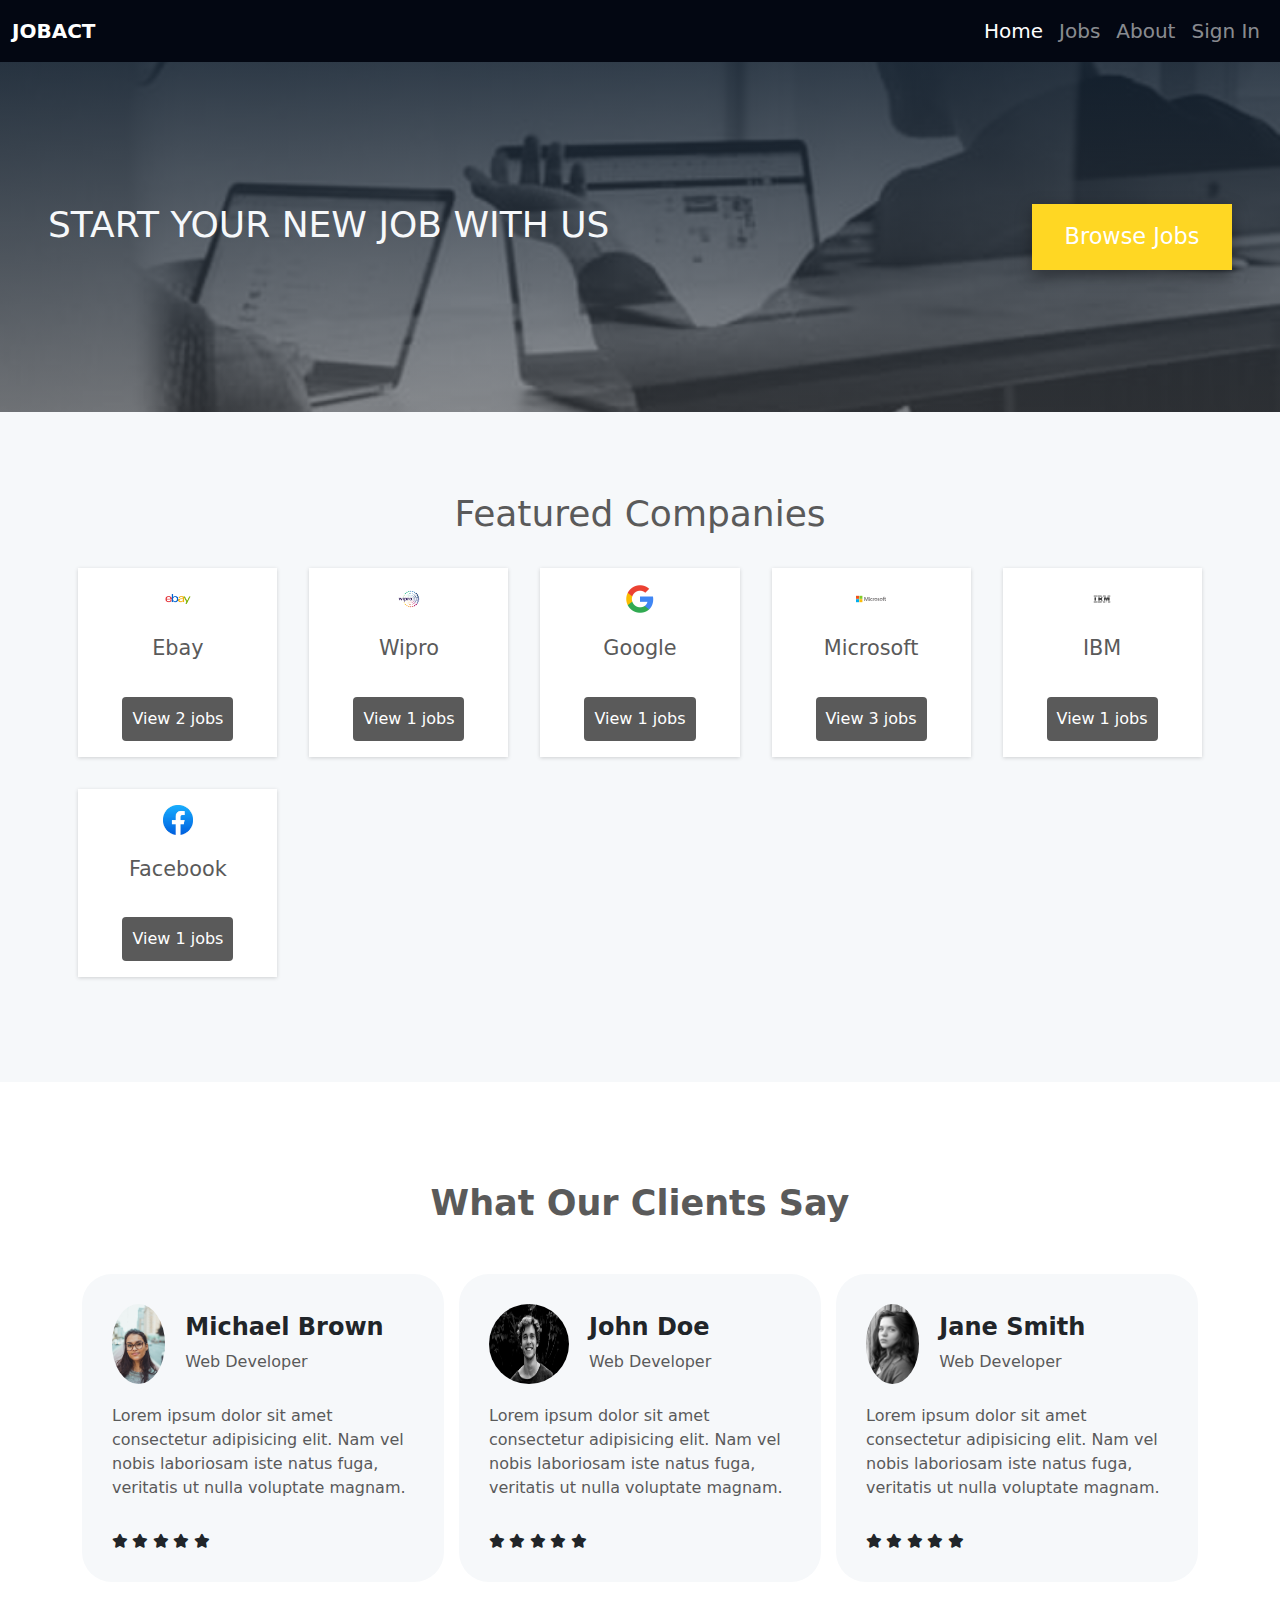
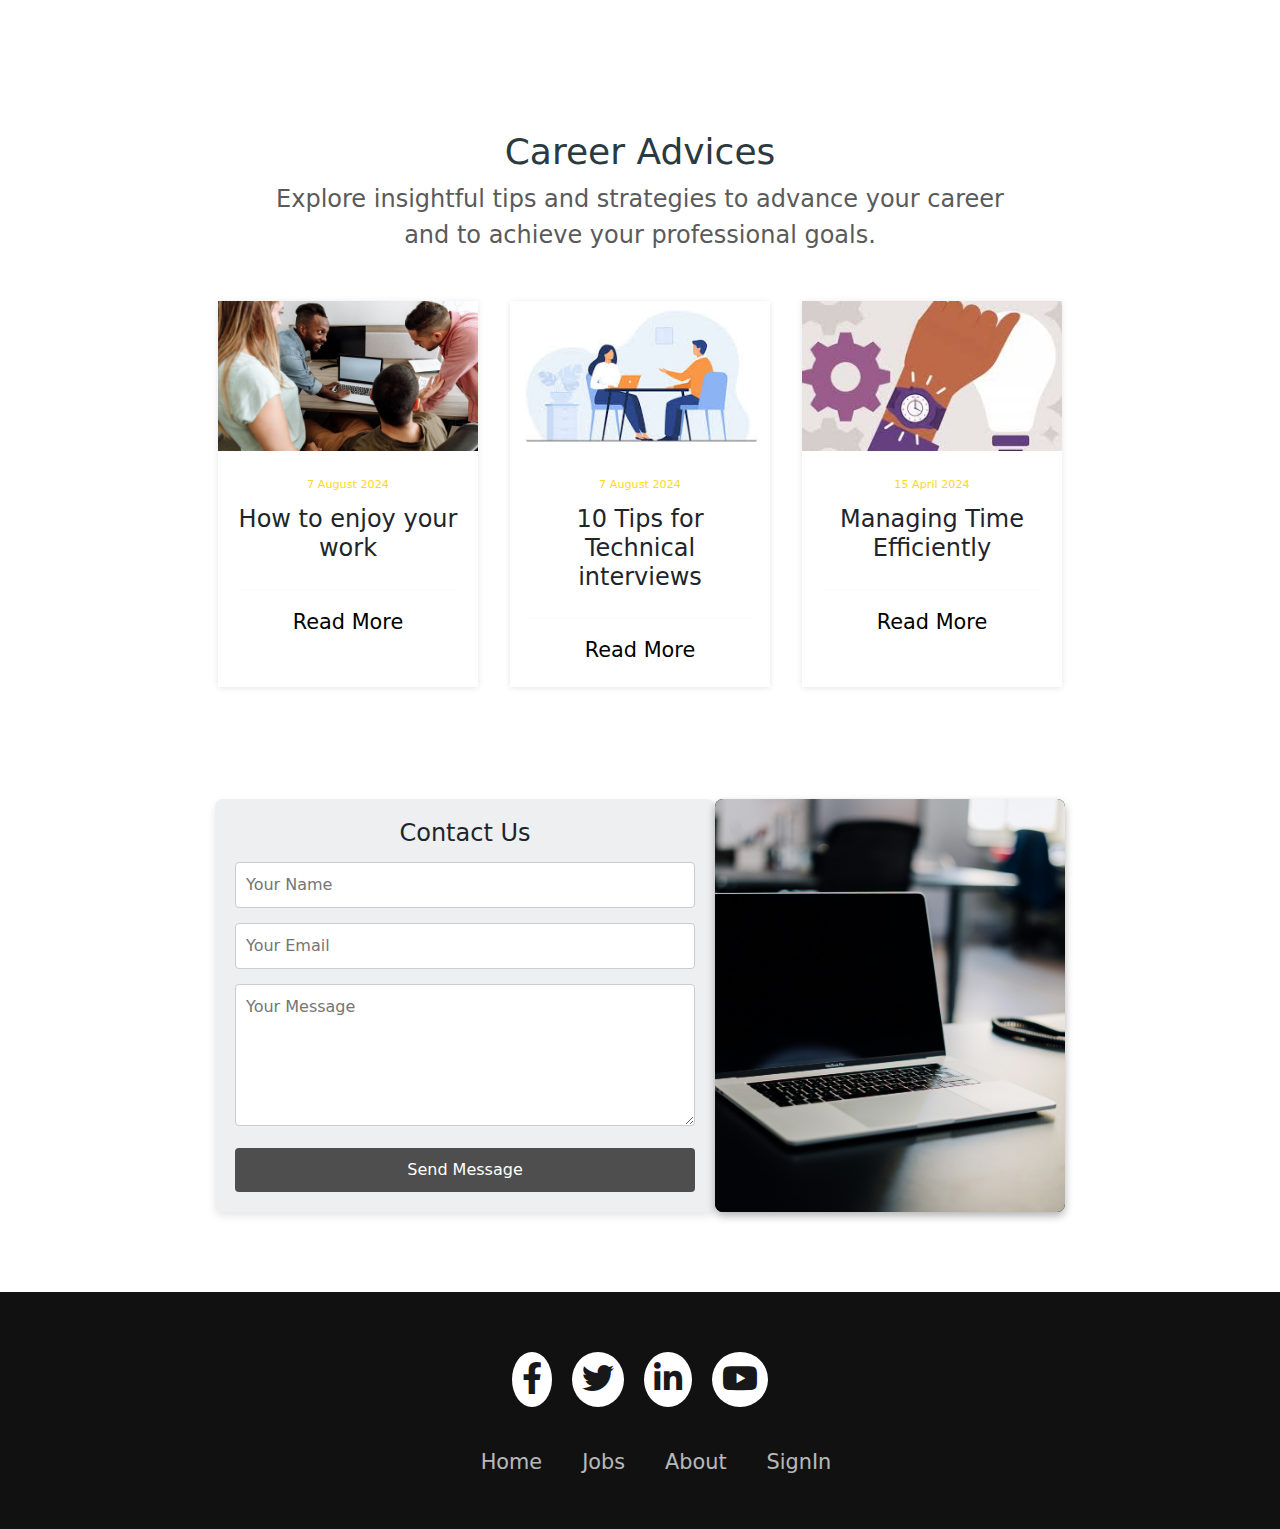
<file: index.html>
<!DOCTYPE html>
<html lang="en">
<head>
    <meta charset="UTF-8">
    <meta name="viewport" content="width=device-width, initial-scale=1.0">
    <title>Responsive Job portal</title>
    <link rel="stylesheet" href="styles/styles.css">
    <link href="https://cdn.jsdelivr.net/npm/bootstrap@5.3.0-alpha1/dist/css/bootstrap.min.css" rel="stylesheet">
    <!-- icon links -->
    <link rel="stylesheet" href="https://cdnjs.cloudflare.com/ajax/libs/font-awesome/6.0.0-beta3/css/all.min.css">
    
</head>
<body>
    <nav class="navbar navbar-expand-lg navbar-dark">
        <div class="container-fluid">
          <a class="navbar-brand" href="#">JOBACT</a>
          <button class="navbar-toggler" type="button" data-bs-toggle="collapse" data-bs-target="#navbarNav" aria-controls="navbarNav" aria-expanded="false" aria-label="Toggle navigation">
            <span class="navbar-toggler-icon"></span>
          </button>
          <div class="collapse navbar-collapse justify-content-end" id="navbarNav">
            <ul class="navbar-nav">
              <li class="nav-item" >
                <a class="nav-link fs-5 active" aria-current="page" href="index.html" fs-6>Home</a>
              </li>
              <li class="nav-item">
                <a class="nav-link fs-5" href="jobs.html">Jobs</a>
              </li>
              <li class="nav-item">
                <a class="nav-link fs-5" href="about.html">About</a>
              </li>
              <li class="nav-item">
                <a class="nav-link fs-5" href="login.html">Sign In</a>
              </li>
            </ul>
          </div>
        </div>
      </nav>
    
        <!-- join details section -->
        <section class="join">
            <div class="join-detail">
                <h1 class="section-title">START YOUR NEW JOB WITH US</h1>
            </div>
            <button class="join-btn"><a href="jobs.html">Browse Jobs</a></button>
        </section>

        <!-- featured companies -->
        <section class="featured" id="companies">
            <h1 class="section-title">Featured Companies</h1>
            <div class="featured-wrapper">
                <div class="featured-card">
                    <img class="featured-image" src="assets/ebay.png">
                    <p>Ebay</p>
                    <button class="featured-btn">View 2 jobs</button>
                </div>
                <div class="featured-card">
                    <img class="featured-image" src="assets/wiprologo.png">
                    <p>Wipro</p>
                    <button class="featured-btn">View 1 jobs</button>
                </div>
                <div class="featured-card">
                    <img class="featured-image" src="assets/Google__G__logo.svg.png">
                    <p>Google</p>
                    <button class="featured-btn">View 1 jobs</button>
                </div>
                <div class="featured-card">
                    <img class="featured-image" src="assets/microsoft-logo.svg">
                    <p>Microsoft</p>
                    <button class="featured-btn">View 3 jobs</button>
                </div>
                <div class="featured-card">
                    <img class="featured-image" src="assets/ibmlogo.png">
                    <p>IBM</p>
                    <button class="featured-btn">View 1 jobs</button>
                </div>
                <div class="featured-card">
                    <img class="featured-image" src="assets/facebooklogo.jpeg">
                    <p>Facebook</p>
                    <button class="featured-btn">View 1 jobs</button>
                </div>
            </div>
        </section>

       
<!-- testimonials section -->
<section class="testimonials">
    <div class="container">
        <div class="section-header">
            <h2 class="title">What our clients say</h2>
        </div>
        <div class="testimonials-content">
            <div class="testimonials-item">
                <div class="info">
                    <img src="assets/profile1 (1).jpg">
                    <div class="test-box">
                        <h3 class="name">Michael Brown</h3>
                        <span class="job">Web Developer</span>
                    </div>
                </div>
                <p>Lorem ipsum dolor sit amet consectetur adipisicing elit. Nam vel nobis laboriosam iste natus fuga, veritatis ut nulla voluptate magnam.</p>
                <div class="rating">
                    <i class="fa-solid fa-star"></i>
                    <i class="fa-solid fa-star"></i>
                    <i class="fa-solid fa-star"></i>
                    <i class="fa-solid fa-star"></i>
                    <i class="fa-solid fa-star"></i>
                </div>
            </div>

            <div class="testimonials-item">
                <div class="info">
                    <img src="assets/profile2.jpg">
                    <div class="test-box">
                        <h3 class="name">John Doe</h3>
                        <span class="job">Web Developer</span>
                    </div>
                </div>
                <p>Lorem ipsum dolor sit amet consectetur adipisicing elit. Nam vel nobis laboriosam iste natus fuga, veritatis ut nulla voluptate magnam.</p>
                <div class="rating">
                    <i class="fa fa-star"></i>
                    <i class="fa fa-star"></i>
                    <i class="fa fa-star"></i>
                    <i class="fa fa-star"></i>
                    <i class="fa fa-star"></i>
                </div>
            </div>

            <div class="testimonials-item">
                <div class="info">
                    <img src="assets/profile3.jpg">
                    <div class="test-box">
                        <h3 class="name">Jane Smith</h3>
                        <span class="job">Web Developer</span>
                    </div>
                </div>
                <p>Lorem ipsum dolor sit amet consectetur adipisicing elit. Nam vel nobis laboriosam iste natus fuga, veritatis ut nulla voluptate magnam.</p>
                <div class="rating">
                    <i class="fa fa-star"></i>
                    <i class="fa fa-star"></i>
                    <i class="fa fa-star"></i>
                    <i class="fa fa-star"></i>
                    <i class="fa fa-star"></i>
                </div>
            </div>
        </div>
    </div>
</section>


<section class="blog" id="blog">
    <h1 class="section-title">Career Advices</h1>
        <p>Explore insightful tips and strategies to advance your career <br>
        and to achieve your professional goals.</p>
    <div class="blog-wrapper">
        <div class="blog-card">
            <img class="blog-image" src="assets/blogimage1.jpeg">
            <div class="blog-detail">
                <span>7 August 2024</span>
                <h4>How to enjoy your work</h4>
                <hr class="divider">
                    <a href="#">Read More</a>
            </div>
        </div>
        <div class="blog-card">
            <img class="blog-image" src="assets/blog-2.jpeg">
            <div class="blog-detail">
                <span>7 August 2024</span>
                <h4>10 Tips for Technical interviews</h4>
                <hr class="divider">
                    <a href="#">Read More</a>
            </div>
        </div>
        <div class="blog-card">
            <img class="blog-image" src="assets/blog-3.jpeg">
            <div class="blog-detail">
                <span>15 April 2024</span>
                <h4>Managing Time Efficiently</h4>
                <hr class="divider">
                    <a href="#">Read More</a>
            </div>
        </div>
    </div>
    </section>

        
<div class="contact">
    <div class="contact-form">
      <h2>Contact Us</h2>
      <form action="#">
          <input type="text" name="name" placeholder="Your Name" required>
          <input type="email" name="email" placeholder="Your Email" required>
          <textarea name="message" rows="5" placeholder="Your Message" required></textarea>
          <button type="submit">Send Message</button>
      </form>
  </div>
  <div class="design">
    <img  src="assets/contact.jpg">
    <div class="info">
      <h2>Get in touch with us</h2>
      <h4>Email: <p>Jobact@gmail.com</p></h4>
      <h4>Contact: <p>+91 89810809930</p> </h4>
    </div>
    
  </div>
  </div>

  <footer>
    <div class="footerContainer">
        <div class="socialIcons">
                <a href="#"><i class="fab fa-facebook-f"></i></a>
                <a href="#"><i class="fab fa-twitter"></i></a>
                <a href="#"><i class="fab fa-linkedin-in"></i></a>
                <a href="#"><i class="fab fa-youtube"></i></a>
        </div>
        <div class="footernav">
            <ul>
                <li><a href="index.html">Home</a></li>
                <li><a href="jobs.html">Jobs</a></li>
                <li><a href="about.html">About</a></li>
                <li><a href="login.html">SignIn</a></li>

            </ul>
        </div>
    </div>
 </footer>


 <script src="https://cdn.jsdelivr.net/npm/bootstrap@5.3.0-alpha1/dist/js/bootstrap.bundle.min.js"></script>
</body>
</html>
</file>
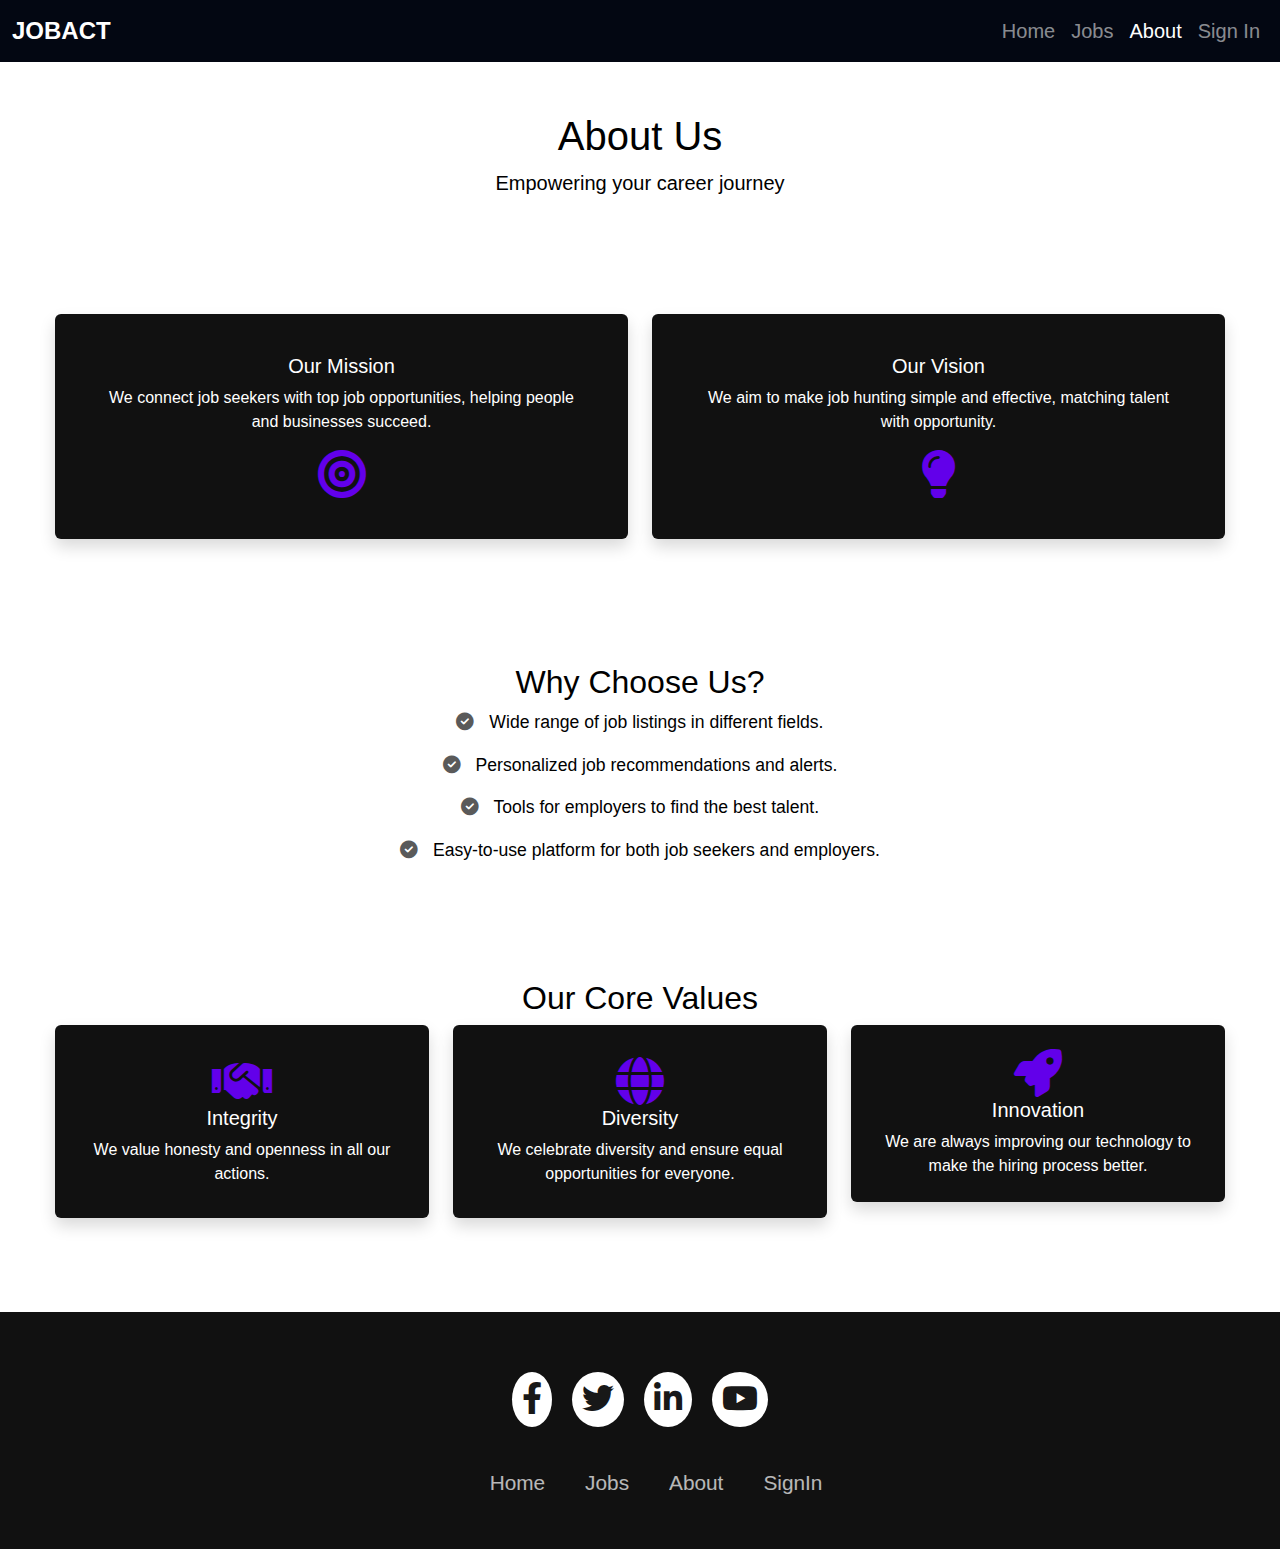
<file: about.html>
<!DOCTYPE html>
<html lang="en">
<head>
    <meta charset="UTF-8">
    <meta name="viewport" content="width=device-width, initial-scale=1.0">
    <title>About Us - Job Portal</title>
    <!-- Link to Bootstrap CSS for styles -->
    <link href="https://cdn.jsdelivr.net/npm/bootstrap@5.3.0-alpha1/dist/css/bootstrap.min.css" rel="stylesheet">
    <!-- Link to Font Awesome icons -->
    <link rel="stylesheet" href="https://cdnjs.cloudflare.com/ajax/libs/font-awesome/6.0.0-beta3/css/all.min.css">
    <style>
        
        body {
            background-color: #fff;
            color: #000;
            font-family: 'Segoe UI', Tahoma, Geneva, Verdana, sans-serif;
        }

        .navbar-dark {
    background: rgb(3 7 18); 
}
.navbar-brand {
    font-size: 1.5rem;
    font-weight: bold;
  }
  
        
        .container {
            max-width: 1200px;
            padding: 50px 15px;
        }
      
        .about-header {
            text-align: center;
        }
        .about-section h2 {
            font-size: 2rem;
            /* margin-bottom: px; */
        }
        .about-section p {
            font-size: 1.1rem;
        }
      
        .card {
            background-color: #111;
            border: none;
            color: #fff;
        }    

        .card-body i{
            color: #6200EA;
        }
        .card:hover {
            transform: translateY(-10px);
            transition: all 0.3s ease-in-out;
        }
        .why-choose-us ul {
            list-style: none;
            padding-left: 0;
        }
        .why-choose-us li {
            margin-bottom: 1rem;
            font-size: 1.1rem;
        }
        /* Icons with the list */
        .why-choose-us i {
            color: #5A5A5A;
            margin-right: 10px;
        }
        .our-values {
            margin-bottom: 20px;
        }
        footer{
    background-color: #111;
}
.footerContainer{
    width: 100%;
    padding: 50px 20px 20px;
}

.socialIcons{
    display: flex;
    justify-content: center;
}

.socialIcons a{
    text-decoration: none;
    padding: 10px;
    background-color: white;
    margin: 10px;
    border-radius: 50%;
}

.socialIcons a i{
    font-size: 2em;
    color: black;
    opacity: 0.9; 
}

.socialIcons a:hover{
    background-color: #111;
    transition: 0.5s;
}

.socialIcons a:hover i{
    color: white;
    transition: 0.5s;
}

.footernav{
    margin: 30px 0;
}

.footernav ul{
    display: flex;
    justify-content: center;
    list-style-type: none;
}

.footernav ul li a{
    color: white;
    margin: 20px;
    text-decoration: none;
    font-size: 1.3em;
    opacity: 0.7;
    transition: 0.5s;
}

.socialIcons a:hover {
    transform: scale(1.1); 
    background-color: #111;
    transition: transform 0.3s ease-in-out, background-color 0.3s ease;
    font-size: 1.4rem;
}

.socialIcons a i:hover  {
    color: white;
    transition: color 0.3s ease;
}

/* Footer Navigation Links Hover Effect */
.footernav ul li a:hover {
    text-decoration: underline;
    transform: scale(1.7); 
    color: white; 
    font-size: 1.5rem;
}

</style>
</head>
<body>
    <nav class="navbar navbar-expand-lg navbar-dark ">
        <div class="container-fluid">
            <a class="navbar-brand" href="#">JOBACT</a>
            <button class="navbar-toggler" type="button" data-bs-toggle="collapse" data-bs-target="#navbarNav" aria-controls="navbarNav" aria-expanded="false" aria-label="Toggle navigation">
                <span class="navbar-toggler-icon"></span>
            </button>
            <div class="collapse navbar-collapse justify-content-end" id="navbarNav">
                <ul class="navbar-nav">
                    <li class="nav-item">
                        <a class="nav-link fs-5" href="index.html">Home</a>
                    </li>
                    <li class="nav-item">
                        <a class="nav-link fs-5" href="jobs.html">Jobs</a>
                    </li>
                    <li class="nav-item">
                        <a class="nav-link fs-5 active" href="about.html">About</a>
                    </li>
                    <li class="nav-item">
                        <a class="nav-link fs-5" href="login.html">Sign In</a>
                    </li>
                </ul>
            </div>
        </div>
    </nav>

   
    <div class="container text-center">
        <div class="about-header">
            <h1>About Us</h1>
            <p class="lead">Empowering your career journey</p>
        </div>
    </div>

    <div class="container mission-vision-cards">
        <div class="row text-center">
            <div class="col-md-6 mb-4">
                <div class="card p-4 shadow">
                    <div class="card-body">
                        <h5 class="card-title">Our Mission</h5>
                        <p class="card-text">We connect job seekers with top job opportunities, helping people and businesses succeed.</p>
                        <i class="fas fa-bullseye fa-3x icon"></i>
                    </div>
                </div>
            </div>
            <div class="col-md-6 mb-4">
                <div class="card p-4 shadow">
                    <div class="card-body">
                        <h5 class="card-title">Our Vision</h5>
                        <p class="card-text">We aim to make job hunting simple and effective, matching talent with opportunity.</p>
                        <i class="fas fa-lightbulb fa-3x icon"></i>
                    </div>
                </div>
            </div>
        </div>
    </div>

    <div class="container text-center">
        <h2>Why Choose Us?</h2>
        <div class="why-choose-us">
            <ul class="list-group list-group-flush">
              
                <li><i class="fas fa-check-circle"></i> Wide range of job listings in different fields.</li>
                <li><i class="fas fa-check-circle"></i> Personalized job recommendations and alerts.</li>
                <li><i class="fas fa-check-circle"></i> Tools for employers to find the best talent.</li>
                <li><i class="fas fa-check-circle"></i> Easy-to-use platform for both job seekers and employers.</li>
            </ul>
        </div>
    </div>

   
    <div class="container our-values">
        <div class="row text-center">
            <h2>Our Core Values</h2>
         
            <div class="col-md-4 mb-4">
                <div class="card p-3 shadow">
                    <div class="card-body">
                        <i class="fas fa-handshake fa-3x icon"></i>
                        <h5 class="card-title">Integrity</h5>
                        <p class="card-text">We value honesty and openness in all our actions.</p>
                    </div>
                </div>
            </div>
       
            <div class="col-md-4 mb-4">
                <div class="card p-3 shadow">
                    <div class="card-body">
                        <i class="fas fa-globe fa-3x icon"></i>
                        <h5 class="card-title">Diversity</h5>
                        <p class="card-text">We celebrate diversity and ensure equal opportunities for everyone.</p>
                    </div>
                </div>
            </div>
          
            <div class="col-md-4 mb-4">
                <div class="card  p-2 shadow">
                    <div class="card-body">
                        <i class="fas fa-rocket fa-3x icon"></i>
                        <h5 class="card-title">Innovation</h5>
                        <p class="card-text">We are always improving our technology to make the hiring process better.</p>
                    </div>
                </div>
            </div>
        </div>
    </div>

  
    <footer>
        <div class="footerContainer">
            <div class="socialIcons">
                    <a href="#"><i class="fab fa-facebook-f"></i></a>
                    <a href="#"><i class="fab fa-twitter"></i></a>
                    <a href="#"><i class="fab fa-linkedin-in"></i></a>
                    <a href="#"><i class="fab fa-youtube"></i></a>
            </div>
            <div class="footernav">
                <ul>
                    <li><a href="index.html">Home</a></li>
                    <li><a href="jobs.html">Jobs</a></li>
                    <li><a href="about.html">About</a></li>
                    <li><a href="login.html">SignIn</a></li>
    
                </ul>
            </div>
        </div>
     </footer>

  
    <script src="https://cdn.jsdelivr.net/npm/bootstrap@5.3.0-alpha1/dist/js/bootstrap.bundle.min.js"></script>
</body>
</html>
</file>
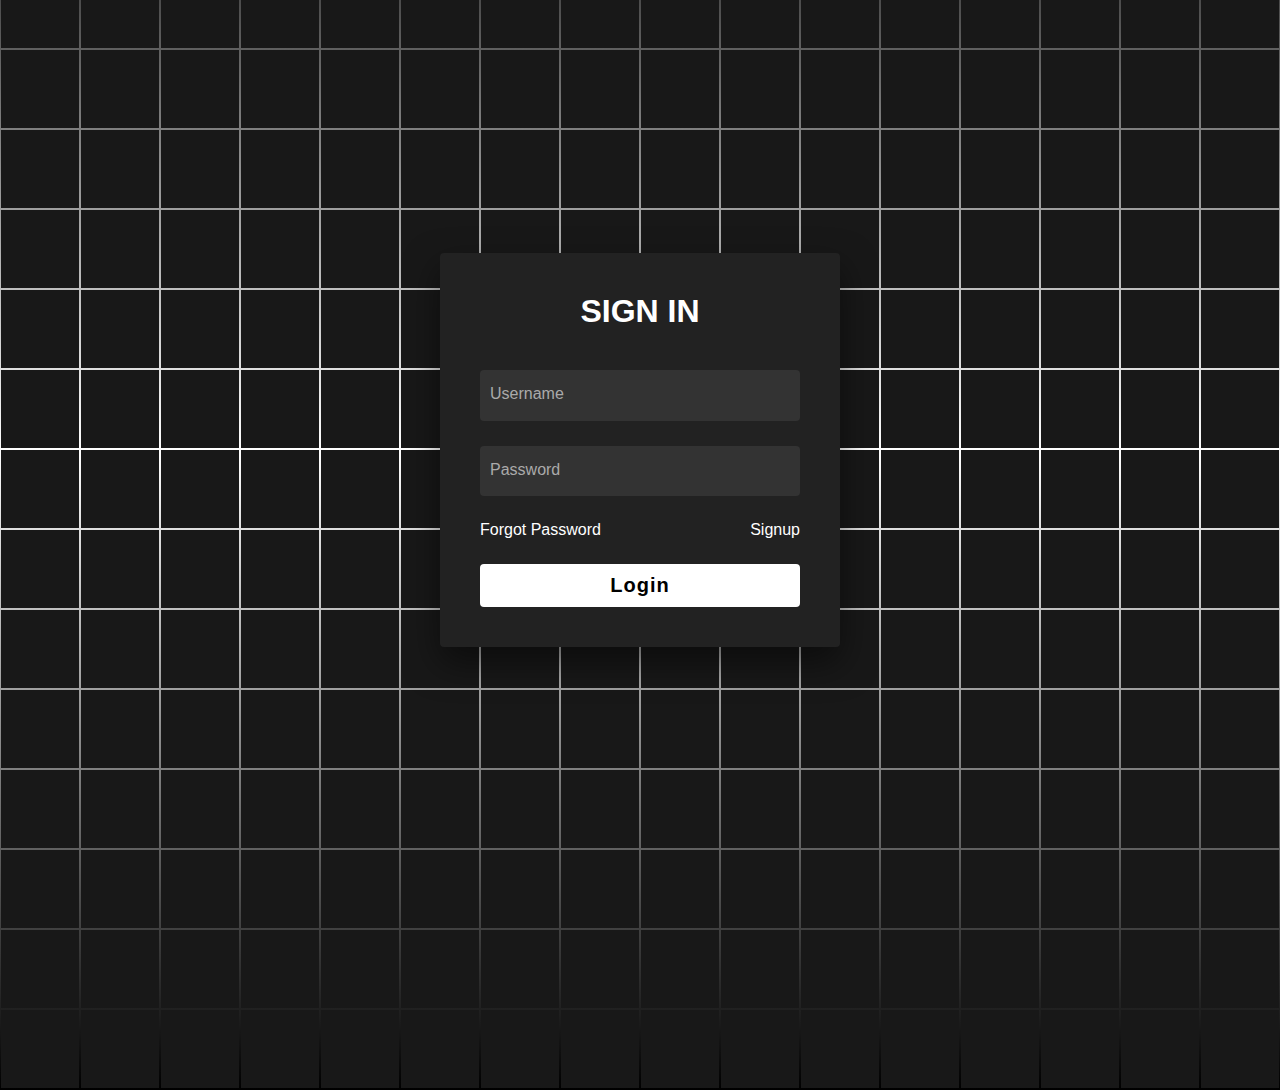
<file: login.html>
<!DOCTYPE html>
<html lang="en">
<head>
    <meta charset="UTF-8">
    <meta name="viewport" content="width=device-width, initial-scale=1.0">
    <title>Sign In</title>
    <link rel="stylesheet" href="styles/login.css">
    <link rel="stylesheet" href="/styles/login.css">
    <!-- google web fonts -->
    <link rel="preconnect" href="https://fonts.googleapis.com">
    <link rel="preconnect" href="https://fonts.gstatic.com" crossorigin>
    <link href="https://fonts.googleapis.com/css2?family=Heebo:wght@400;500;600&family=Inter:wght@700;800&display=swap" rel="stylesheet">
</head>
<body>
    <section>
        <span></span>
        <span></span>
        <span></span>
        <span></span>
        <span></span>
        <span></span>
        <span></span>
        <span></span>
        <span></span>
        <span></span>
        <span></span>
        <span></span>
        <span></span>
        <span></span>
        <span></span>
        <span></span>
        <span></span>
        <span></span>
        <span></span>
        <span></span>
        <span></span>
        <span></span>
        <span></span>
        <span></span>
        <span></span>
        <span></span>
        <span></span>
        <span></span>
        <span></span>
        <span></span>
        <span></span>
        <span></span>
        <span></span>
        <span></span>
        <span></span>
        <span></span>
        <span></span>
        <span></span>
        <span></span>
        <span></span>
        <span></span>
        <span></span>
        <span></span>
        <span></span>
        <span></span>
        <span></span>
        <span></span>
        <span></span>
        <span></span>
        <span></span>
        <span></span>
        <span></span>
        <span></span>
        <span></span>
        <span></span>
        <span></span>
        <span></span>
        <span></span>
        <span></span>
        <span></span>
        <span></span>
        <span></span>
        <span></span>
        <span></span>
        <span></span>
        <span></span>
        <span></span>
        <span></span>
        <span></span>
        <span></span>
        <span></span>
        <span></span>
        <span></span>
        <span></span>
        <span></span>
        <span></span>
        <span></span>
        <span></span>
        <span></span>
        <span></span>
        <span></span>
        <span></span>
        <span></span>
        <span></span>
        <span></span>
        <span></span>
        <span></span>
        <span></span>
        <span></span>
        <span></span>
        <span></span>
        <span></span>
        <span></span>
        <span></span>
        <span></span>
        <span></span>
        <span></span>
        <span></span>
        <span></span>
        <span></span>
        <span></span>
        <span></span>
        <span></span>
        <span></span>
        <span></span>
        <span></span>
        <span></span>
        <span></span>
        <span></span>
        <span></span>
        <span></span>
        <span></span>
        <span></span>
        <span></span>
        <span></span>
        <span></span>
        <span></span>
        <span></span>
        <span></span>
        <span></span>
        <span></span>
        <span></span>
        <span></span>
        <span></span>
        <span></span>
        <span></span>
        <span></span>
        <span></span>
        <span></span>
        <span></span>
        <span></span>
        <span></span>
        <span></span>
        <span></span>
        <span></span>
        <span></span>
        <span></span>
        <span></span>
        <span></span>
        <span></span>
        <span></span>
        <span></span>
        <span></span>
        <span></span>
        <span></span>
        <span></span>
        <span></span>
        <span></span>
        <span></span>
        <span></span>
        <span></span>
        <span></span>
        <span></span>
        <span></span>
        <span></span>
        <span></span>
        <span></span>
        <span></span>
        <span></span>
        <span></span>
        <span></span>
        <span></span>
        <span></span>
        <span></span>
        <span></span>
        <span></span>
        <span></span>
        <span></span>
        <span></span>
        <span></span>
        <span></span>
        <span></span>
        <span></span>
        <span></span>
        <span></span>
        <span></span>
        <span></span>
        <span></span>
        <span></span>
        <span></span>
        <span></span>
        <span></span>
        <span></span>
        <span></span>
        <span></span>
        <span></span>
        <span></span>
        <span></span>
        <span></span>
        <span></span>
        <span></span>
        <span></span>
        <span></span>
        <span></span>
        <span></span>
        <span></span>
        <span></span>
        <span></span>
        <span></span>
        <span></span>
        <span></span>
        <span></span>
        <span></span>
        <span></span>
        <span></span>
        <span></span>
        <span></span>
        <span></span>
        <span></span>
        <span></span>
        <span></span>
        <span></span>
        <span></span>
        <span></span>
        <span></span>
        <span></span>
        <span></span>
        <span></span>
        <span></span>
        <span></span>
        <span></span>
        <span></span>
        <span></span>
        <span></span>
        <span></span>
        <span></span>
        <span></span>
        <span></span>
        <span></span>
        <span></span>
        <span></span>
        <span></span>
        <span></span>
        <span></span>
        <span></span>
        <span></span>
        <span></span>
        <span></span>
        <span></span>
        <span></span>
        <span></span>
        <span></span>
        <span></span>
        <span></span>
        <span></span>
        <span></span>
        <span></span>
        <span></span>
        <span></span>
        <span></span>
        <span></span>
        <span></span>
        <span></span>
        <span></span>
        <span></span>
        <span></span>
        <span></span>
        <span></span>
        <span></span>
        <span></span>
        <span></span>
        <span></span>
        <span></span>
        <span></span>
        <span></span>
        <span></span>
        <span></span>
        <span></span>
        <span></span>
        <span></span>
        <span></span>
        <span></span>
        <span></span>
        <span></span>
        <span></span>
        <span></span>
        <span></span>
        <span></span>
        <span></span>
        <span></span>
        <span></span>
        <span></span>
        <span></span>
        <span></span>
        <span></span>
        <span></span>
        <span></span>
        <span></span>
        <span></span>
        <span></span>
        <span></span>
        <span></span>
        <span></span>
        <span></span>
        <span></span>
        <span></span>
        <span></span>
        <span></span>
        <span></span>
        <span></span> 
        <span></span>
        <span></span>
        <span></span>
        <span></span>
        <span></span>
        <span></span>
        <span></span>
        <span></span>
        <span></span>
        <span></span>
        <span></span>
        <span></span>
        <span></span>
        <span></span>
        <span></span>
        <span></span>
        <span></span>
        <span></span>
        <span></span> 
        <span></span>
        <span></span>
        <span></span>
        <span></span>
        <span></span>
        <span></span>
        <span></span>
        <span></span>
        <span></span>
        <span></span>
        <span></span>
        <span></span>
        <span></span>
        <span></span>
        <span></span>
        <span></span>
        <span></span>
        <span></span>
    
        

        <div class="signin">
           <div class="content">
            <h2>Sign In</h2>
            <div class="form">
                <div class="inputBx">
                    <input type="text" required>
                    <i>Username</i>
                </div>
                <div class="inputBx">
                    <input type="password" required>
                    <i>Password</i>
                </div>
                <div class="links">
                    <a href="#">Forgot Password</a>
                    <a href="#">Signup</a>
                </div>
                <div class="inputBx">
                    <input type="submit" value="Login">
                </div>
            </div>
           </div> 
        </div>
    </section>

    
</body>
</html>
</file>
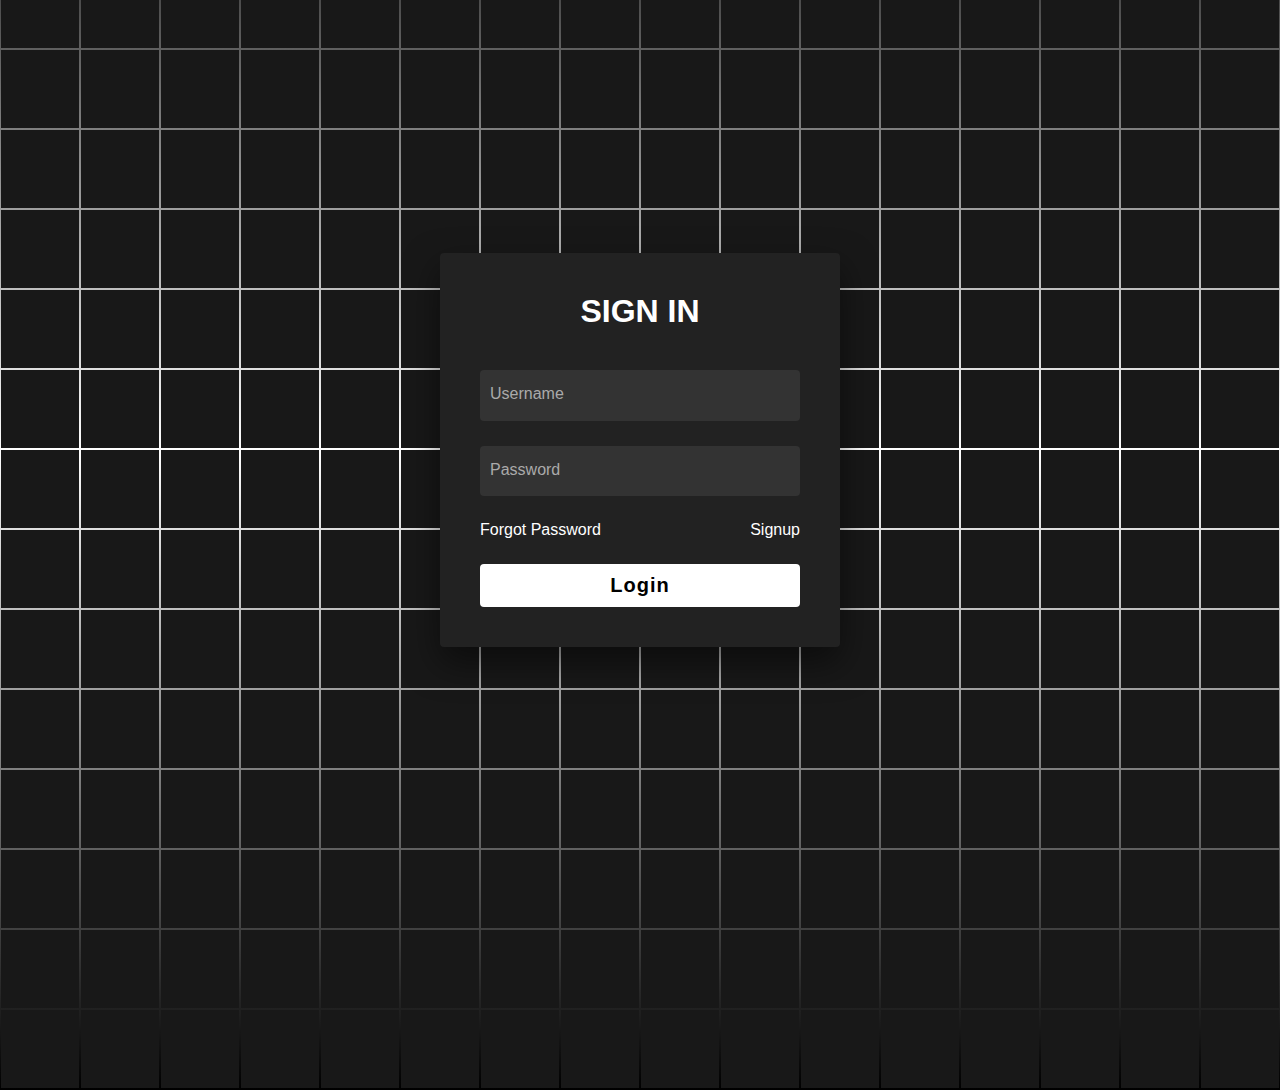
<file: loginpage/login.html>
<!DOCTYPE html>
<html lang="en">
<head>
    <meta charset="UTF-8">
    <meta name="viewport" content="width=device-width, initial-scale=1.0">
    <title>Sign In</title>
    <link rel="stylesheet" href="login.css">
    <!-- google web fonts -->
    <link rel="preconnect" href="https://fonts.googleapis.com">
    <link rel="preconnect" href="https://fonts.gstatic.com" crossorigin>
    <link href="https://fonts.googleapis.com/css2?family=Heebo:wght@400;500;600&family=Inter:wght@700;800&display=swap" rel="stylesheet">
</head>
<body>
    <section>
        <span></span>
        <span></span>
        <span></span>
        <span></span>
        <span></span>
        <span></span>
        <span></span>
        <span></span>
        <span></span>
        <span></span>
        <span></span>
        <span></span>
        <span></span>
        <span></span>
        <span></span>
        <span></span>
        <span></span>
        <span></span>
        <span></span>
        <span></span>
        <span></span>
        <span></span>
        <span></span>
        <span></span>
        <span></span>
        <span></span>
        <span></span>
        <span></span>
        <span></span>
        <span></span>
        <span></span>
        <span></span>
        <span></span>
        <span></span>
        <span></span>
        <span></span>
        <span></span>
        <span></span>
        <span></span>
        <span></span>
        <span></span>
        <span></span>
        <span></span>
        <span></span>
        <span></span>
        <span></span>
        <span></span>
        <span></span>
        <span></span>
        <span></span>
        <span></span>
        <span></span>
        <span></span>
        <span></span>
        <span></span>
        <span></span>
        <span></span>
        <span></span>
        <span></span>
        <span></span>
        <span></span>
        <span></span>
        <span></span>
        <span></span>
        <span></span>
        <span></span>
        <span></span>
        <span></span>
        <span></span>
        <span></span>
        <span></span>
        <span></span>
        <span></span>
        <span></span>
        <span></span>
        <span></span>
        <span></span>
        <span></span>
        <span></span>
        <span></span>
        <span></span>
        <span></span>
        <span></span>
        <span></span>
        <span></span>
        <span></span>
        <span></span>
        <span></span>
        <span></span>
        <span></span>
        <span></span>
        <span></span>
        <span></span>
        <span></span>
        <span></span>
        <span></span>
        <span></span>
        <span></span>
        <span></span>
        <span></span>
        <span></span>
        <span></span>
        <span></span>
        <span></span>
        <span></span>
        <span></span>
        <span></span>
        <span></span>
        <span></span>
        <span></span>
        <span></span>
        <span></span>
        <span></span>
        <span></span>
        <span></span>
        <span></span>
        <span></span>
        <span></span>
        <span></span>
        <span></span>
        <span></span>
        <span></span>
        <span></span>
        <span></span>
        <span></span>
        <span></span>
        <span></span>
        <span></span>
        <span></span>
        <span></span>
        <span></span>
        <span></span>
        <span></span>
        <span></span>
        <span></span>
        <span></span>
        <span></span>
        <span></span>
        <span></span>
        <span></span>
        <span></span>
        <span></span>
        <span></span>
        <span></span>
        <span></span>
        <span></span>
        <span></span>
        <span></span>
        <span></span>
        <span></span>
        <span></span>
        <span></span>
        <span></span>
        <span></span>
        <span></span>
        <span></span>
        <span></span>
        <span></span>
        <span></span>
        <span></span>
        <span></span>
        <span></span>
        <span></span>
        <span></span>
        <span></span>
        <span></span>
        <span></span>
        <span></span>
        <span></span>
        <span></span>
        <span></span>
        <span></span>
        <span></span>
        <span></span>
        <span></span>
        <span></span>
        <span></span>
        <span></span>
        <span></span>
        <span></span>
        <span></span>
        <span></span>
        <span></span>
        <span></span>
        <span></span>
        <span></span>
        <span></span>
        <span></span>
        <span></span>
        <span></span>
        <span></span>
        <span></span>
        <span></span>
        <span></span>
        <span></span>
        <span></span>
        <span></span>
        <span></span>
        <span></span>
        <span></span>
        <span></span>
        <span></span>
        <span></span>
        <span></span>
        <span></span>
        <span></span>
        <span></span>
        <span></span>
        <span></span>
        <span></span>
        <span></span>
        <span></span>
        <span></span>
        <span></span>
        <span></span>
        <span></span>
        <span></span>
        <span></span>
        <span></span>
        <span></span>
        <span></span>
        <span></span>
        <span></span>
        <span></span>
        <span></span>
        <span></span>
        <span></span>
        <span></span>
        <span></span>
        <span></span>
        <span></span>
        <span></span>
        <span></span>
        <span></span>
        <span></span>
        <span></span>
        <span></span>
        <span></span>
        <span></span>
        <span></span>
        <span></span>
        <span></span>
        <span></span>
        <span></span>
        <span></span>
        <span></span>
        <span></span>
        <span></span>
        <span></span>
        <span></span>
        <span></span>
        <span></span>
        <span></span>
        <span></span>
        <span></span>
        <span></span>
        <span></span>
        <span></span>
        <span></span>
        <span></span>
        <span></span>
        <span></span>
        <span></span>
        <span></span>
        <span></span>
        <span></span>
        <span></span>
        <span></span>
        <span></span>
        <span></span>
        <span></span>
        <span></span>
        <span></span>
        <span></span>
        <span></span>
        <span></span>
        <span></span>
        <span></span>
        <span></span>
        <span></span>
        <span></span>
        <span></span>
        <span></span>
        <span></span>
        <span></span>
        <span></span>
        <span></span>
        <span></span>
        <span></span>
        <span></span>
        <span></span>
        <span></span>
        <span></span>
        <span></span>
        <span></span>
        <span></span>
        <span></span>
        <span></span>
        <span></span>
        <span></span> 
        <span></span>
        <span></span>
        <span></span>
        <span></span>
        <span></span>
        <span></span>
        <span></span>
        <span></span>
        <span></span>
        <span></span>
        <span></span>
        <span></span>
        <span></span>
        <span></span>
        <span></span>
        <span></span>
        <span></span>
        <span></span>
        <span></span> 
        <span></span>
        <span></span>
        <span></span>
        <span></span>
        <span></span>
        <span></span>
        <span></span>
        <span></span>
        <span></span>
        <span></span>
        <span></span>
        <span></span>
        <span></span>
        <span></span>
        <span></span>
        <span></span>
        <span></span>
        <span></span>
    
        

        <div class="signin">
           <div class="content">
            <h2>Sign In</h2>
            <div class="form">
                <div class="inputBx">
                    <input type="text" required>
                    <i>Username</i>
                </div>
                <div class="inputBx">
                    <input type="password" required>
                    <i>Password</i>
                </div>
                <div class="links">
                    <a href="#">Forgot Password</a>
                    <a href="#">Signup</a>
                </div>
                <div class="inputBx">
                    <input type="submit" value="Login">
                    
                </div>
            </div>
           </div> 
        </div>
    </section>

    
</body>
</html>
</file>
<file: styles/styles.css>
:root {
    --primaryColor: #0076de;
    --whiteColor: #fff;
    --blackColor: #333;
    --greyColor: #f6f8fa;
    --labelColor: #64b1f5;
    --yellowColor: #ffd723;
    --dark: #2B3940;
    --light: #5A5A5A;
    --dark-cyan: hsl(180, 29%, 50%);
    --bg-cyan: hsl(180, 52%, 96%);
    --filter-cyan: hsl(180, 31%, 95%);
    --dark-gray-cyan: hsl(180, 8%, 52%);
    --very-dark-cyan: hsl(180, 14%, 20%);

    --shadow: 0 5px 30px 10px hsl(180, 29%, 50%, .2);
    ;
}

* {
    margin: 0;
    padding: 0;
    box-sizing: border-box;
    outline: none;
}

/* body */
body{
    width: 100%;
    height: auto;
    font-family: 'Segoe UI', Tahoma, Geneva, Verdana, sans-serif;
    font-weight: 400;
    overflow-x: hidden;
}

h1{
    line-height: 1.5;
    font-size: 2.5rem;
}

.navbar-dark {
    background: rgb(3 7 18); 
}
.navbar-brand {
    font-size: 1.5rem;
    font-weight: bold;
  }
  
/* join bannner */
.join{
    width: 100%;
    height: 350px;
    background-image:url(/assets/join-background.jpeg);
    background-position: center;
    background-repeat: no-repeat;
    background-size: cover;
    color: var(--whiteColor);
    display: flex;
    flex-wrap: wrap;
    justify-content: space-between;
    padding: 1rem 3rem;
    align-items: center;
    position: relative;
}

.join::before{
    content: "";
    position: absolute;
    top: 0;
    left: 0;
    bottom: 0;
    right: 0;
    background: linear-gradient(180deg, rgba(7, 25, 44, 0.6) 0%, rgba(88, 93, 99, 0.5) 100%), linear-gradient(180deg, rgba(58, 63, 69, 0.65) 0%,transparent 100%);
    z-index: 1;
}

.join-detail {
    min-width: 280px;
    width: 50%;
    z-index: 2;
    margin-bottom: 1rem;
}

.join-detail > h1{
    color:var(--greyColor);
    font-size: 36px;
    letter-spacing: 2;
}

.join-btn{
    font-size: 1.4rem;
    width: 200px;
    padding: 1rem;
    border: none;
    background-color: var(--yellowColor);
    box-shadow: rgba(0,0,0,0.35) 0px 5px 15px;
    z-index: 2;
    cursor: pointer;
}
.join-btn a{
    text-decoration: none;
    color: white;
    font-weight: 500;
}

.join-btn:hover{
    background: transparent;
    border: 2px solid var(--yellowColor);
    color: var(--yellowColor);
}

.featured {
    width: 100%;
    height: auto;
    text-align: center;
    padding: 5rem 1rem;
    background-color: var(--greyColor);
}

.featured h1 {
    color: var(--light);
}

.section-title {
    margin-bottom: 0.5rem;
    letter-spacing: 1.5;
    font-size: 36px;
}

.featured-wrapper {
    display: grid;
    grid-template-columns: repeat(auto-fit, minmax(180px, 1fr));
    gap: 2rem;
    align-items: center;
    width: 100%;
    padding: 2% 5%;
}

.featured-card {
    display: flex;
    flex-direction: column;
    align-items: center;
    padding: 1rem;
    background-color: var(--whiteColor);
    box-shadow: rgba(0,0,0,0.16) 0px 1px 4px;
}

.featured-card p{
    font-size: 1.3rem;
    color: var(--light);
    padding: 1rem;
}

.featured-card:hover{
    box-shadow: rgba(100, 100, 111, 0.2) 0px 7px 29px 0px;
}

.featured-image {
    height: 30px;
    margin-bottom: 0.2rem;
}

.featured-btn{
    padding: 10px;
    background-color: var(--light);
    color: white;
    border: none;
    border-radius: 4px;
    font-size: 16px;
    cursor: pointer;
}

.featured-btn:hover{
    background-color: var(--blackColor);
    color: var(--greyColor);
}

/* testimonials */
.container {
    max-width: 1170px;
    margin: auto;
    padding: 0 15px;
}  

.section-header {
    text-align: center;
    margin-bottom: 50px;
}

.section-header .title {
    font-size: 35px;
    color: var(--light);
    font-weight: 600;
    text-transform: capitalize;
    color: hs1(0, 0%, 100%);
    line-height: 1.2;
}

.testimonials {
    padding: 100px 0;
}

.testimonials-content {
    display: grid;
    grid-template-columns: repeat(auto-fill, minmax(300px, 1fr));
    gap: 15px;
}


.testimonials-item {
    background-color: var(--greyColor);
    padding: 30px;
    border-radius: 30px;
    display: flex;
    flex-direction: column;
    justify-content: space-between;
}

.testimonials-item .info {
    display: flex;
    align-items: center;
}
.testimonials-item img{
    max-width: 80px;
    height: 80px;
    border-radius: 50%;
    margin-right: 20px;
    vertical-align: middle;
}

.testimonials-item .name{
    font-size: 24px;
    text-transform: capitalize;
    font-weight: 600;
    color: --var(dark);
    line-height: 1.2;
}

.testimonials-item .job{
    text-transform: capitalize;
    color: var(--light);
}

.testimonials-item p{
    margin-top: 20px;
    color: var(--light);
}

.testimonials-item .rating{
    margin-top: 15px;
    font-size: 14px;
    color: hs1(36,saturation, lightness);
}


/* blog section */
.blog{
    width: 100%;
    height: auto;
    text-align: center;
    padding: 3rem 1rem;
   
}

.section-title {
    color: var(--dark);
}

.blog p{
    color: var(--light);
    font-size: 1.5rem;
}

.blog-wrapper {
    display: flex;
    flex-wrap: wrap;
    justify-content: center;
    width: 100%;
    padding: 1rem;
}

.blog-card{
    width: 16.25rem;
    height: auto;
    margin: 1rem;
    box-shadow: 0 1px 6px 0 rgb(49 53 59 /12%);
    cursor: pointer;
}

.blog-image {
    width: 100%;
    height: 150px;
    object-fit: cover;
}

.blog-detail {
    padding: 20px;
}

.blog-detail span {
    color: var(--yellowColor);
    font-size: 0.7rem;
}

.blog-detail h4 {
    padding: 10px 0;
}

.divider {
    margin: 1rem 0;
    border: 0.5px solid var(--greyColor);
}

.blog-more {
    color: var(--primaryColor);
    text-decoration: none;
    font-size: 1rem;
}
.blog-detail a{
    text-decoration: none;
    color: black;
    font-size: 1.3rem;
}
.blog-card:hover{
    box-shadow: rgba(100, 100, 111, 0.2) 0px 7px 29px 0px;
}
/* Hover Effects for Blog Section */

/* Blog Card Hover Effect */
.blog-card:hover {
    transform: scale(1.05); /* Slightly increase size on hover */
    box-shadow: rgba(100, 100, 111, 0.2) 0px 7px 29px 0px; /* Enhanced shadow */
    transition: transform 0.3s ease, box-shadow 0.3s ease;
}

/* Hover Effect for Blog Image */
.blog-card:hover .blog-image {
    filter: brightness(90%); /* Dim image on hover */
    transition: filter 0.3s ease;
}

/* Hover Effect for "Read More" Link */
.blog-detail a:hover {
    color: var(--yellowColor); /* Change color on hover */
    text-decoration: underline; /* Underline effect */
    transition: color 0.3s ease, text-decoration 0.3s ease;
}

footer{
    background-color: #111;
}
.footerContainer{
    width: 100%;
    padding: 50px 20px 20px;
}

.socialIcons{
    display: flex;
    justify-content: center;
}

.socialIcons a{
    text-decoration: none;
    padding: 10px;
    background-color: white;
    margin: 10px;
    border-radius: 50%;
}

.socialIcons a i{
    font-size: 2em;
    color: black;
    opacity: 0.9; 
}

.socialIcons a:hover{
    background-color: #111;
    transition: 0.5s;
}

.socialIcons a:hover i{
    color: white;
    transition: 0.5s;
}

.footernav{
    margin: 30px 0;
}

.footernav ul{
    display: flex;
    justify-content: center;
    list-style-type: none;
}

.footernav ul li a{
    color: white;
    margin: 20px;
    text-decoration: none;
    font-size: 1.3em;
    opacity: 0.7;
    transition: 0.5s;
}

.socialIcons a:hover {
    transform: scale(1.1); 
    background-color: #111;
    transition: transform 0.3s ease-in-out, background-color 0.3s ease;
    font-size: 1.4rem;
}

.socialIcons a i:hover  {
    color: white;
    transition: color 0.3s ease;
}

/* Footer Navigation Links Hover Effect */
.footernav ul li a:hover {
    text-decoration: underline;
    transform: scale(1.7); 
    color: white; 
    font-size: 1.5rem;
}



.designer{
    opacity: 0.7;
    text-transform: uppercase;
    letter-spacing: 1px;
    font-weight: 400;
    margin: 0px 5px;
}

@media(max-width: 700px){
    .footernav ul{
        flex-direction: column;
    }
    .footernav ul li{
      width: 100%;  
      text-align: center;
      margin: 10px;
    }
}


.contact{
    display: flex;
    justify-content: center;
    margin: 2rem;
    margin-bottom: 5rem;
}
.contact-form {
    background-color: #eeeff0; /* Form background */
    padding: 20px;
    width: 500px;
    border-radius: 8px;
    box-shadow: 0 4px 8px rgba(0, 0, 0, 0.1);
}
.contact-form h2 {
    margin-bottom: 15px;
    font-size: 24px;
    text-align: center;
}
.contact-form input,
.contact-form textarea {
    width: 100%;
    padding: 10px;
    margin-bottom: 15px;
    border: 1px solid #ccc;
    border-radius: 4px;
    font-size: 16px;
    color: #4e4e4e;
}
.contact-form button {
    width: 100%;
    padding: 10px;
    background-color: #4e4e4e;
    color: white;
    border: none;
    border-radius: 4px;
    font-size: 16px;
    cursor: pointer;
}
.contact-form button:hover {
    background-color: #333;
}
.contact-form:hover{
    transform: scale(1.05);
    box-shadow: 0 6px 12px rgba(0, 0, 0, 0.5);
}

.design {
    position: relative;
    background-color: black;
    color: white;
    width: 350px;
    border-radius: 8px;
    overflow: hidden;
    box-shadow: 0 4px 8px rgba(0, 0, 0, 0.3);
    transition: transform 0.3s ease-in-out;
}

.design:hover {
    transform: scale(1.05);
    box-shadow: 0 6px 12px rgba(0, 0, 0, 0.5);
}

.design img {
    display: block;
    max-width: 100%;
    height: 100%;
    object-fit: cover;
    transition: transform 0.3s ease;
}

.design:hover img {
    transform: scale(1.1);
    filter: brightness(70%);
}

.design .info {
    position: absolute;
    top: 50%;
    left: 50%;
    transform: translate(-50%, -50%);
    text-align: center;
    backdrop-filter: blur(10px);
    background-color: rgba(0, 0, 0, 0.6);
    padding: 20px;
    border-radius: 8px;
    width: 80%;
    opacity: 0;
    transition: opacity 0.5s ease;
}

.design:hover .info {
    opacity: 1;
}

.design .info h2 {
    font-size: 24px;
    margin-bottom: 10px;
}

.design .info h4, .design .info p {
    font-size: 18px;
    margin: 5px 0;
}

.design .info p {
    font-style: italic;
    color: #ccc;
}

@media (max-width: 768px) {
    .contact {
        flex-direction: column;
      }
    
      .contact-form {
        width: 100%;
        padding: 10px;
      }
      .design{
        display: none;
      }
    
  }
</file>
<file: styles/login.css>
*{
    margin: 0;
    padding: 0;
    box-sizing: border-box;
    font-family: 'Nunito',sans-serif;
}

body{
    display: flex;
    justify-content: center;
    align-items: center;
    min-height: 100vh;
    background: #000;
}

section{
    position: absolute;
    height: 100vw;
    display: flex;
    justify-content: center;
    align-items: center;
    gap: 2px;
    flex-wrap: wrap;
    overflow: hidden;
}

section::before{
    content:'';
    position:absolute;
    width: 100%;
    height: 100%;
    background: linear-gradient(#000, #fff, #000);
    animation: animate 5s linear infinite;
}

@keyframes animate{
    0%{
        transform: translateY(-100%);
    }
    100%{
        transform: translateY(100%);
    }
}

section span{
    position: relative;
    display: block;
    width: calc(6.25vw - 2px);
    height: calc(6.25vw - 2px);
    background: #181818;
    z-index: 2;
    transition: 1.5s;
}

section span:hover{
    background: #fff;
    transition: 0s;
}

section .signin{
    position: absolute;
    width: 400px;
    background: #222;
    z-index: 1000;
    display: flex;
    justify-content: center;
    align-items: center;
    padding: 40px;
    border-radius: 4px;
    box-shadow: 0 15px 35px rgba(0,0,0,0.5);
}

section .signin .content{
    position: relative;
    width: 100%;
    display: flex;
    justify-content: center;
    align-items: center;
    flex-direction: column;
    gap: 40px;
}

section .signin .content h2{
    font-size: 2rem;
    color: white;
    text-transform: uppercase;
}

.form{
   width: 100%;
   display: flex;
   flex-direction: column;
   gap: 25px;  
}

.inputBx{
    position: relative;
    width: 100%;  
}

input{
    position: relative;
    width: 100%;
    background: #333;
    border: none;
    outline: none;
    padding: 25px 10px 7.5px;
    border-radius: 4px;
    color: #fff;
    font-weight: 500;
    font-size: 1rem;
}

i{
    position: absolute;
    left: 0;
    padding: 15px 10px;
    font-style: normal;
    color: #aaa;
    transition: 0.5s;
    pointer-events: none;
}

input:focus ~i,
input:valid ~i
{
    transform: translateY(-7.5px);
    font-size: 0.8em;
    color: #fff;
}

.links{
    position: relative;
    width: 100%;
    display: flex;
    justify-content: space-between;
}

.links a:hover{
    font-size: 1.2rem;
}

a{
    color: #fff;
    text-decoration: none;
}

input[type="submit"]{
    padding: 10px;
    background: #fff;
    color:#000;
    font-weight: 600;
    font-size: 1.25em;
    letter-spacing: 0.05em;
    cursor: pointer;
}

input[type="submit"]:hover{
    background-color: #000;
    color: #fff;
}

@media (max-width: 600px){
    section span{
        width: calc(20vw - 2px);
        height: calc(20vw 2px);
    }
}
</file>
<file: loginpage/login.css>
*{
    margin: 0;
    padding: 0;
    box-sizing: border-box;
    font-family: 'Nunito',sans-serif;
}

body{
    display: flex;
    justify-content: center;
    align-items: center;
    min-height: 100vh;
    background: #000;
}

section{
    position: absolute;
    height: 100vw;
    display: flex;
    justify-content: center;
    align-items: center;
    gap: 2px;
    flex-wrap: wrap;
    overflow: hidden;
}

section::before{
    content:'';
    position:absolute;
    width: 100%;
    height: 100%;
    background: linear-gradient(#000, #fff, #000);
    animation: animate 5s linear infinite;
}

@keyframes animate{
    0%{
        transform: translateY(-100%);
    }
    100%{
        transform: translateY(100%);
    }
}

section span{
    position: relative;
    display: block;
    width: calc(6.25vw - 2px);
    height: calc(6.25vw - 2px);
    background: #181818;
    z-index: 2;
    transition: 1.5s;
}

section span:hover{
    background: #fff;
    transition: 0s;
}

section .signin{
    position: absolute;
    width: 400px;
    background: #222;
    z-index: 1000;
    display: flex;
    justify-content: center;
    align-items: center;
    padding: 40px;
    border-radius: 4px;
    box-shadow: 0 15px 35px rgba(0,0,0,0.5);
}

section .signin .content{
    position: relative;
    width: 100%;
    display: flex;
    justify-content: center;
    align-items: center;
    flex-direction: column;
    gap: 40px;
}

section .signin .content h2{
    font-size: 2rem;
    color: white;
    text-transform: uppercase;
}

.form{
   width: 100%;
   display: flex;
   flex-direction: column;
   gap: 25px;  
}

.inputBx{
    position: relative;
    width: 100%;  
}

input{
    position: relative;
    width: 100%;
    background: #333;
    border: none;
    outline: none;
    padding: 25px 10px 7.5px;
    border-radius: 4px;
    color: #fff;
    font-weight: 500;
    font-size: 1rem;
}

i{
    position: absolute;
    left: 0;
    padding: 15px 10px;
    font-style: normal;
    color: #aaa;
    transition: 0.5s;
    pointer-events: none;
}

input:focus ~i,
input:valid ~i
{
    transform: translateY(-7.5px);
    font-size: 0.8em;
    color: #fff;
}

.links{
    position: relative;
    width: 100%;
    display: flex;
    justify-content: space-between;
}

a{
    color: #fff;
    text-decoration: none;
}

input[type="submit"]{
    padding: 10px;
    background: #fff;
    color:#000;
    font-weight: 600;
    font-size: 1.25em;
    letter-spacing: 0.05em;
    cursor: pointer;
}

@media (max-width: 600px){
    section span{
        width: calc(20vw - 2px);
        height: calc(20vw 2px);
    }
}
</file>
